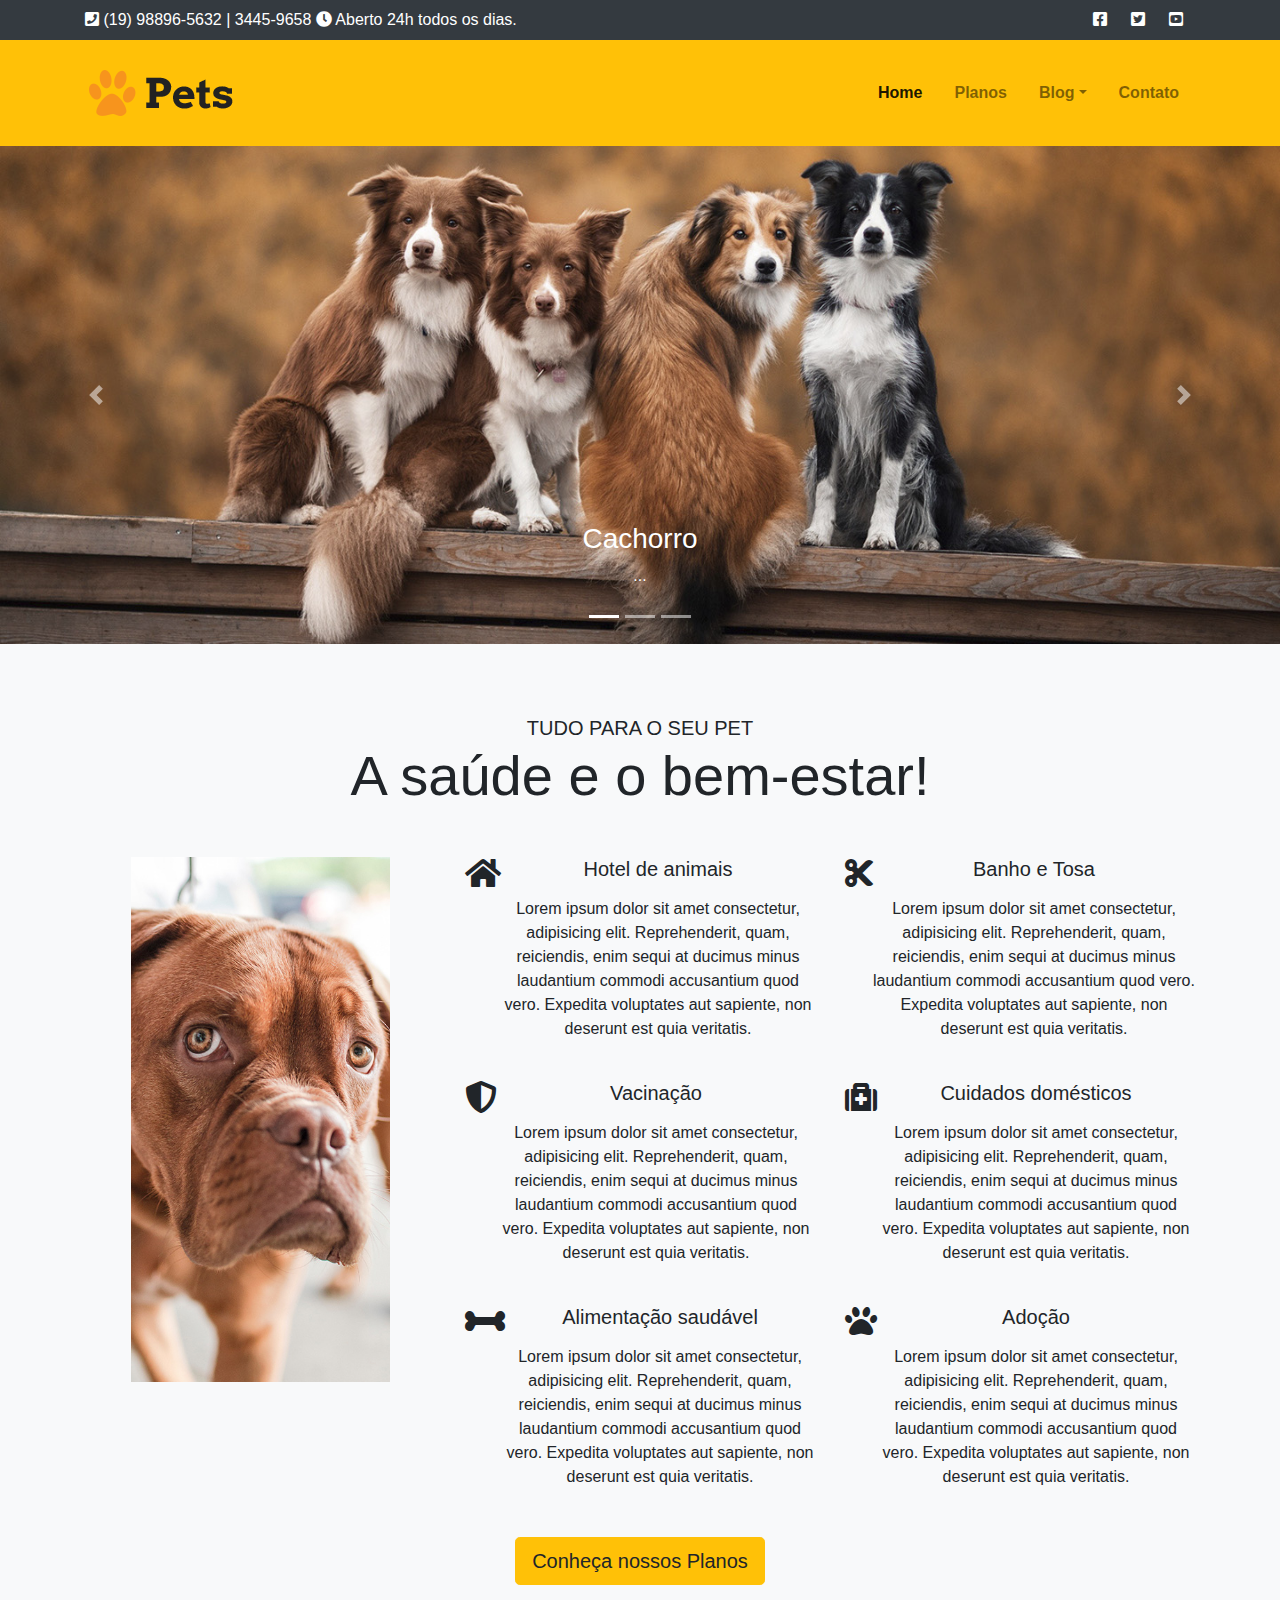
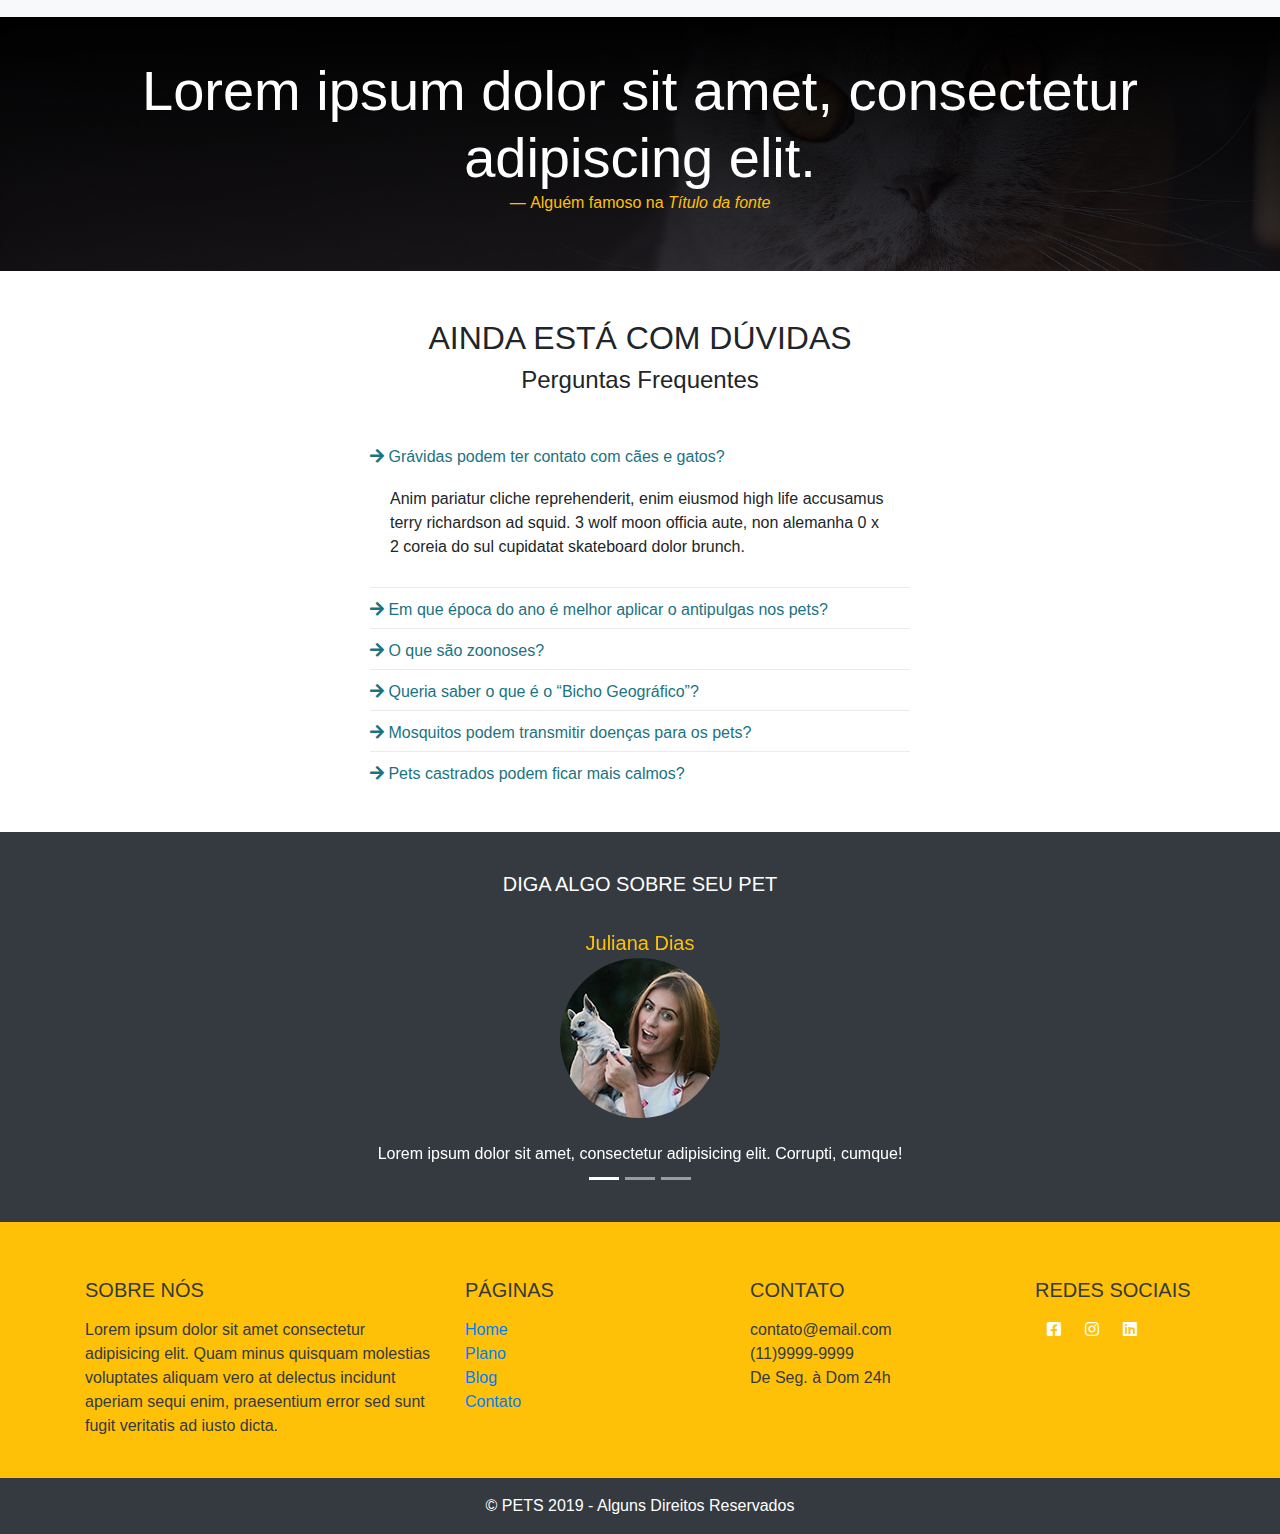
<file: index.html>
<!DOCTYPE html>
<html lang="pt-br">
<head>
    <meta charset="UTF-8">
    <meta name="viewport" content="width=device-width, initial-scale=1.0">
    <meta http-equiv="X-UA-Compatible" content="ie=edge">
    <title>Pets</title>
    <link rel="stylesheet" href="https://use.fontawesome.com/releases/v5.8.2/css/all.css">
    <!-- Import CSS -->
    <link rel="stylesheet" href="css/bootstrap.css">
    <link rel="stylesheet" href="style.css">
</head>
<body>
    <header>
        <div class="topbar bg-dark"> <!--  d-none d-sm-block = não aprecer top no celular-->
            <div class="container">
                <div class="row text-white align-items-center py-2">
                    <div class="col-12 col-sm-8 text-sm-left text-center">
                        <i class="fa fa-phone-square" aria-hidden="true"></i>
                        (19) 98896-5632 | 3445-9658
                        <i class="fas fa-clock" aria-hidden="true"></i>
                        Aberto 24h todos os dias.
                    </div>
                    <div class="col-12 col-sm-4 text-sm-right text-center">
                        <div class="icons d-inline-flex">
                            <a href=""><i class="fab fa-facebook-square"></i></a>
                            <a href=""><i class="fab fa-twitter-square"></i></a>
                            <a href=""><i class="fab fa-youtube-square"></i></a>
                        </div>
                    </div>
                </div>
            </div>
        </div><!-- FIM topbar -->

        <nav class="navbar navbar-light bg-warning navbar-expand-md">
            <div class="container">
                <a href="#" class="navbar-brand">   <!-- navbar-brand = classe para logo -->
                    <img src="images/logo.png" alt="Logo">
                </a>
                <button class="navbar-toggler" type="button" data-toggle="collapse" data-target="#menu" aria-controls="conteudoNavbarSuportado" aria-expanded="false" aria-label="Alterna navegação">
                    <span class="navbar-toggler-icon"></span>
                </button>

                <div class="collapse navbar-collapse" id="menu">
                    <ul class="navbar-nav ml-auto">
                        <li class="nav-item active">
                            <a href="index.html" class="nav-link">Home</a>
                        </li>

                        <li class="nav-item">
                            <a href="planos.html" class="nav-link">Planos</a>
                        </li>
                        
                        <li class="nav-item dropdown">
                            <a href="#" class="nav-link dropdown-toggle" data-toggle="dropdown">Blog</a>
                            <div class="dropdown-menu">
                                <a href="blog.html" class="dropdown-item active">Novidades</a>
                                <a href="blog.html" class="dropdown-item">Cuidados</a>
                                <a href="blog.html" class="dropdown-item">Adoção</a>
                            </div>
                        </li>

                        <li class="nav-item">
                            <a href="contato.html" class="nav-link">Contato</a>
                        </li>
                    </ul>
                </div>
            </div>
        </nav><!-- FIM navbar -->
    </header><!-- FIM Header -->

    <section class="banner container-fluid p-0 d-none d-sm-block"> <!-- d-none d-sm-block = não aprecer banner no celular-->
        <div id="banner-home" class="carousel slide" data-ride="carousel" data-pause="false" data-interval="2000">
            <ol class="carousel-indicators">
                <li data-target="#banner-home" data-slide-to="0" class="active"></li>
                <li data-target="#banner-home" data-slide-to="1"></li>
                <li data-target="#banner-home" data-slide-to="2"></li>
            </ol>
            <div class="carousel-inner">
                <div class="carousel-item active">
                <img class="d-block w-100" src="images/banner-1.jpg" alt="Primeiro Slide">
                <div class="carousel-caption d-none d-md-block">
                    <h3>Cachorro</h3>
                    <p>...</p>
                </div>
                </div>
                 <div class="carousel-item">
                <img class="d-block w-100" src="images/banner-2.jpg" alt="Segundo Slide">
                <div class="carousel-caption d-none d-md-block">
                    <h3>Gato</h3>
                    <p>...</p>
                </div>
                </div>
                <div class="carousel-item">
                <img class="d-block w-100" src="images/banner-3.jpg" alt="Terceiro Slide">
                <div class="carousel-caption d-none d-md-block">
                    <h3>Cachorro</h3>
                    <p>...</p>
                </div>
                </div>
            </div>
            <a class="carousel-control-prev" href="#banner-home" role="button" data-slide="prev">
                <span class="carousel-control-prev-icon" aria-hidden="true"></span>
                <span class="sr-only">Anterior</span>
            </a>
            <a class="carousel-control-next" href="#banner-home" role="button" data-slide="next">
                <span class="carousel-control-next-icon" aria-hidden="true"></span>
                <span class="sr-only">Próximo</span>
            </a>
        </div>
    </section>

    <section class="servicos bg-light pt-4 pb-2 text-center">
        <div class="container">
            <div class="my-5 text-center">
                <span class="h5">TUDO PARA O SEU PET</span>
                <p class="display-4">A saúde e o bem-estar!</p>
            </div>
            <div class="row">
                <div class="col-md-4 d-none d-md-block"> <!-- d-none d-md-block = não aprecer imagem no celular-->
                    <div class="bg-servicos mb-5 mx-auto">
                        <img class="w-100" src="images/bg-servicos.jpg" alt="">
                    </div>
                </div>
                <div class="col-sm-8">
                    <div class="row">

                        <div class="col-sm-6 mb-4">
                            <div class="media">
                                <span class="icon icon-primary">
                                    <i class="fas fa-home fa-2x"></i> <!-- fa-2x = vem do fontawsome -->
                                </span>
                                <div class="media-body text-center">
                                    <h5 class="mb-3">Hotel de animais</h5>
                                    <p>Lorem ipsum dolor sit amet consectetur, adipisicing elit. Reprehenderit, quam,
                                        reiciendis, enim sequi at ducimus minus laudantium commodi accusantium quod vero. 
                                        Expedita voluptates aut sapiente, non deserunt est quia veritatis.
                                    </p>
                                </div>
                            </div>
                        </div>

                        <div class="col-sm-6 mb-4">
                            <div class="media">
                                <span class="icon icon-primary">
                                    <i class="fas fa-cut fa-2x"></i> <!-- fa-2x = vem do fontawsome -->
                                </span>
                                <div class="media-body text-center">
                                    <h5 class="mb-3">Banho e Tosa</h5>
                                    <p>Lorem ipsum dolor sit amet consectetur, adipisicing elit. Reprehenderit, quam,
                                        reiciendis, enim sequi at ducimus minus laudantium commodi accusantium quod vero. 
                                        Expedita voluptates aut sapiente, non deserunt est quia veritatis.
                                    </p>
                                </div>
                            </div>
                        </div>

                        <div class="col-sm-6 mb-4">
                            <div class="media">
                                <span class="icon icon-primary">
                                    <i class="fas fa-shield-alt fa-2x"></i> <!-- fa-2x = vem do fontawsome -->
                                </span>
                                <div class="media-body text-center">
                                    <h5 class="mb-3">Vacinação</h5>
                                    <p>Lorem ipsum dolor sit amet consectetur, adipisicing elit. Reprehenderit, quam,
                                        reiciendis, enim sequi at ducimus minus laudantium commodi accusantium quod vero. 
                                        Expedita voluptates aut sapiente, non deserunt est quia veritatis.
                                    </p>
                                </div>
                            </div>
                        </div>

                        <div class="col-sm-6 mb-4">
                            <div class="media">
                                <span class="icon icon-primary">
                                    <i class="fas fa-medkit fa-2x"></i> <!-- fa-2x = vem do fontawsome -->
                                </span>
                                <div class="media-body text-center">
                                    <h5 class="mb-3">Cuidados domésticos</h5>
                                    <p>Lorem ipsum dolor sit amet consectetur, adipisicing elit. Reprehenderit, quam,
                                        reiciendis, enim sequi at ducimus minus laudantium commodi accusantium quod vero. 
                                        Expedita voluptates aut sapiente, non deserunt est quia veritatis.
                                    </p>
                                </div>
                            </div>
                        </div>

                        <div class="col-sm-6 mb-4">
                            <div class="media">
                                <span class="icon icon-primary">
                                    <i class="fas fa-bone fa-2x"></i> <!-- fa-2x = vem do fontawsome -->
                                </span>
                                <div class="media-body text-center">
                                    <h5 class="mb-3">Alimentação saudável</h5>
                                    <p>Lorem ipsum dolor sit amet consectetur, adipisicing elit. Reprehenderit, quam,
                                        reiciendis, enim sequi at ducimus minus laudantium commodi accusantium quod vero. 
                                        Expedita voluptates aut sapiente, non deserunt est quia veritatis.
                                    </p>
                                </div>
                            </div>
                        </div>

                        <div class="col-sm-6 mb-4">
                            <div class="media">
                                <span class="icon icon-primary">
                                    <i class="fas fa-paw fa-2x"></i> <!-- fa-2x = vem do fontawsome -->
                                </span>
                                <div class="media-body text-center">
                                    <h5 class="mb-3">Adoção</h5>
                                    <p>Lorem ipsum dolor sit amet consectetur, adipisicing elit. Reprehenderit, quam,
                                        reiciendis, enim sequi at ducimus minus laudantium commodi accusantium quod vero. 
                                        Expedita voluptates aut sapiente, non deserunt est quia veritatis.
                                    </p>
                                </div>
                            </div>
                        </div>
                    </div>
                </div>
            </div>
                <a href="#" class="btn btn-warning btn-lg mt-2 mb-4">Conheça nossos Planos</a>
        </div>
    </section>

    <!-- Iniciando Blockquote -->

    <section id="home-quote" class="p-md-4">
        <blockquote class="blockquote text-center text-white p-3"> <!-- text-center - alinha texto, imagens-->
            <p class="mb-0 display-4">Lorem ipsum dolor sit amet, consectetur adipiscing elit.</p>
            <footer class="blockquote-footer text-warning">Alguém famoso na <cite title="Título da fonte">Título da fonte</cite></footer> <!--  blockquote-footer - deixa o risco de citação -->
        </blockquote>
    </section>

    <section class="container">    
        <div class="my-5 text-center">
            <span class="h2 d-block">AINDA ESTÁ COM DÚVIDAS</span>
            <span class="h4 d-black-50">Perguntas Frequentes</span>
        </div>
        <div class="row justify-content-center accordion" id="my-accordion"> <!--  justify-content-center - alinhar colunas -->
            <div class="col-6">
                <div class="perguntas" id="headingOne">
                    <h5 class="mb-0">
                    <a  data-toggle="collapse" data-target="#pergunta-1" aria-expanded="true" aria-controls="collapseOne">
                        <i class="fas fa-arrow-right"></i>
                        Grávidas podem ter contato com cães e gatos?
                    </a>
                    </h5>
                </div>
                
                <div id="pergunta-1" class="collapse show" aria-labelledby="headingOne" data-parent="#my-accordion">
                    <div class="card-body">
                        Anim pariatur cliche reprehenderit, enim eiusmod high life accusamus terry
                        richardson ad squid. 3 wolf moon officia aute, non alemanha 0 x 2 
                        coreia do sul cupidatat skateboard dolor brunch.
                    </div>
                </div>

                <!-- ****************************************************** -->

                <div class="dropdown-divider"></div> <!--   dividir -->
                <div class="perguntas" id="headingOne">
                    <h5 class="mb-0">
                    <a  data-toggle="collapse" data-target="#pergunta-2" aria-expanded="true" aria-controls="collapseOne">
                        <i class="fas fa-arrow-right"></i>
                        Em que época do ano é melhor aplicar o antipulgas nos pets?
                    </a>
                    </h5>
                </div>
                    
                <div id="pergunta-2" class="collapse" aria-labelledby="headingOne" data-parent="#my-accordion">
                    <div class="card-body">
                        Anim pariatur cliche reprehenderit, enim eiusmod high life accusamus terry
                        richardson ad squid. 3 wolf moon officia aute, non alemanha 0 x 2 
                        coreia do sul cupidatat skateboard dolor brunch.
                    </div>
                </div>

                <!-- ****************************************************** -->

                <div class="dropdown-divider"></div>
                <div class="perguntas" id="headingOne">
                    <h5 class="mb-0">
                    <a  data-toggle="collapse" data-target="#pergunta-3" aria-expanded="true" aria-controls="collapseOne">
                        <i class="fas fa-arrow-right"></i>
                        O que são zoonoses?
                    </a>
                    </h5>
                </div>
                    
                <div id="pergunta-3" class="collapse" aria-labelledby="headingOne" data-parent="#my-accordion">
                    <div class="card-body">
                        Anim pariatur cliche reprehenderit, enim eiusmod high life accusamus terry
                        richardson ad squid. 3 wolf moon officia aute, non alemanha 0 x 2 
                        coreia do sul cupidatat skateboard dolor brunch.
                    </div>
                </div>

                <!-- ****************************************************** -->

                <div class="dropdown-divider"></div>
                <div class="perguntas" id="headingOne">
                    <h5 class="mb-0">
                    <a  data-toggle="collapse" data-target="#pergunta-4" aria-expanded="true" aria-controls="collapseOne">
                        <i class="fas fa-arrow-right"></i>
                        Queria saber o que é o “Bicho Geográfico”?
                    </a>
                    </h5>
                </div>
                        
                <div id="pergunta-4" class="collapse" aria-labelledby="headingOne" data-parent="#my-accordion">
                    <div class="card-body">
                        Anim pariatur cliche reprehenderit, enim eiusmod high life accusamus terry
                        richardson ad squid. 3 wolf moon officia aute, non alemanha 0 x 2 
                        coreia do sul cupidatat skateboard dolor brunch.
                    </div>
                </div>

                <!-- ****************************************************** -->

                <div class="dropdown-divider"></div>
                <div class="perguntas" id="headingOne">
                    <h5 class="mb-0">
                    <a  data-toggle="collapse" data-target="#pergunta-5" aria-expanded="true" aria-controls="collapseOne">
                        <i class="fas fa-arrow-right"></i>
                        Mosquitos podem transmitir doenças para os pets?
                    </a>
                    </h5>
                </div>
                            
                <div id="pergunta-5" class="collapse" aria-labelledby="headingOne" data-parent="#my-accordion">
                    <div class="card-body">
                        Anim pariatur cliche reprehenderit, enim eiusmod high life accusamus terry
                        richardson ad squid. 3 wolf moon officia aute, non alemanha 0 x 2 
                        coreia do sul cupidatat skateboard dolor brunch.
                    </div>
                </div>

                <!-- ****************************************************** -->
                
                <div class="dropdown-divider"></div>
                <div class="perguntas" id="headingOne">
                    <h5 class="mb-0">
                    <a  data-toggle="collapse" data-target="#pergunta-6" aria-expanded="true" aria-controls="collapseOne">
                        <i class="fas fa-arrow-right"></i>
                        Pets castrados podem ficar mais calmos?
                    </a>
                    </h5>
                </div>
                                
                <div id="pergunta-6" class="collapse" aria-labelledby="headingOne" data-parent="#my-accordion">
                    <div class="card-body">
                        Anim pariatur cliche reprehenderit, enim eiusmod high life accusamus terry
                        richardson ad squid. 3 wolf moon officia aute, non alemanha 0 x 2 
                        coreia do sul cupidatat skateboard dolor brunch.
                    </div>
                </div>
            </div>
        </div>
    </section>

    <section class="depoimento container-fluid bg-dark text-white py-3 mt-5">
        <div class="mt-4 text-center">
            <h5 class="d-block">DIGA ALGO SOBRE SEU PET</h5>
        </div>
        <div class="row justify-content-center pt-4">
            <div class="col-12 col-sm-8 p-0 text-center">
                <div id="depoimentos" class="carousel slide" data-ride="carousel">
                    <ol class="carousel-indicators">
                        <li data-target="#depoimentos" data-slide-to="0" class="active"></li>
                        <li data-target="#depoimentos" data-slide-to="1"></li>
                        <li data-target="#depoimentos" data-slide-to="2"></li>
                    </ol>
                    <div class="carousel-inner">
                        <div class="carousel-item active">
                            <span class="lead text-warning d-block">Juliana Dias</span>
                            <img class="rounded-circle" src="images/Juliana.jpg" alt="Primeiro Slide">
                            <p class="p-4">Lorem ipsum dolor sit amet, consectetur adipisicing elit. Corrupti, cumque!</p>
                        </div>
                        <div class="carousel-item">
                            <span class="lead text-warning d-block">Fabia Ferreira</span>
                            <img class="rounded-circle" src="images/Fabia.jpg" alt="Segundo Slide">
                            <p class="p-4">Lorem ipsum dolor sit amet, consectetur adipisicing elit. Corrupti, cumque!</p>
                        </div>
                        <div class="carousel-item">
                            <span class="lead text-warning d-block">Carla Magalhães</span>
                            <img class="rounded-circle" src="images/Karla.jpg" alt="Terceiro Slide">
                            <p class="p-4">Lorem ipsum dolor sit amet, consectetur adipisicing elit. Corrupti, cumque!</p>
                        </div>
                    </div>

                    <!-- Seta -->

                    <!-- <a class="carousel-control-prev" href="#depoimentos" role="button" data-slide="prev">
                        <span class="carousel-control-prev-icon" aria-hidden="true"></span>
                        <span class="sr-only">Anterior</span>
                    </a>
                    <a class="carousel-control-next" href="#depoimentos" role="button" data-slide="next">
                        <span class="carousel-control-next-icon" aria-hidden="true"></span>
                        <span class="sr-only">Próximo</span>
                    </a> -->

                </div>
            </div>
        </div>
    </section>

    <footer class="bg-warning text-dark pt-4">
        <div class="container py-4 justify-content-round">
            <div class="row">
                <div class="col-6 col-md-4">
                    <h5 class="py-2">SOBRE NÓS</h5>
                    <P>Lorem ipsum dolor sit amet consectetur adipisicing elit. 
                       Quam minus quisquam molestias voluptates aliquam vero at delectus incidunt aperiam sequi enim,
                       praesentium error sed sunt fugit veritatis ad iusto dicta.
                    </P>
                </div>
                <div class="col-6 col-md-3">
                    <h5 class="py-2">PÁGINAS</h5>
                    <ul class="list-unstyled"> <!-- lista os marcadores da lista -->
                        <li><a href="#">Home</a></li>
                        <li><a href="#">Plano</a></li>
                        <li><a href="#">Blog</a></li>
                        <li><a href="#">Contato</a></li>
                    </ul>
                </div>
                <div class="col-6 col-md-3">
                    <h5 class="py-2">CONTATO</h5>
                    <ul class="list-unstyled"> <!-- lista os marcadores da lista -->
                        <li>contato@email.com</li>
                        <li>(11)9999-9999</li>
                        <li>De Seg. à Dom 24h</li>
                    </ul>
                </div>
                <div class="col-6 col-md-2">
                    <h5 class="py-2">REDES SOCIAIS</h5>
                   <div class="icons d-inline-flex">
                        <a href=""><i class="fab fa-facebook-square"></i></a>
                        <a href=""><i class="fab fa-instagram"></i></a>
                        <a href=""><i class="fab fa-linkedin"></i></a>
                   </div>
                </div>
            </div>
        </div>
        <div class="bg-dark text-center py-3 text-white">
            <span class="m-1">&copy; PETS 2019 - Alguns Direitos Reservados</span>
        </div>
    </footer>

    <!-- Import Javascript -->
    <script src="js/jquery.js"></script>
    <script src="js/bootstrap.js"></script>
</body>
</html>
</file>
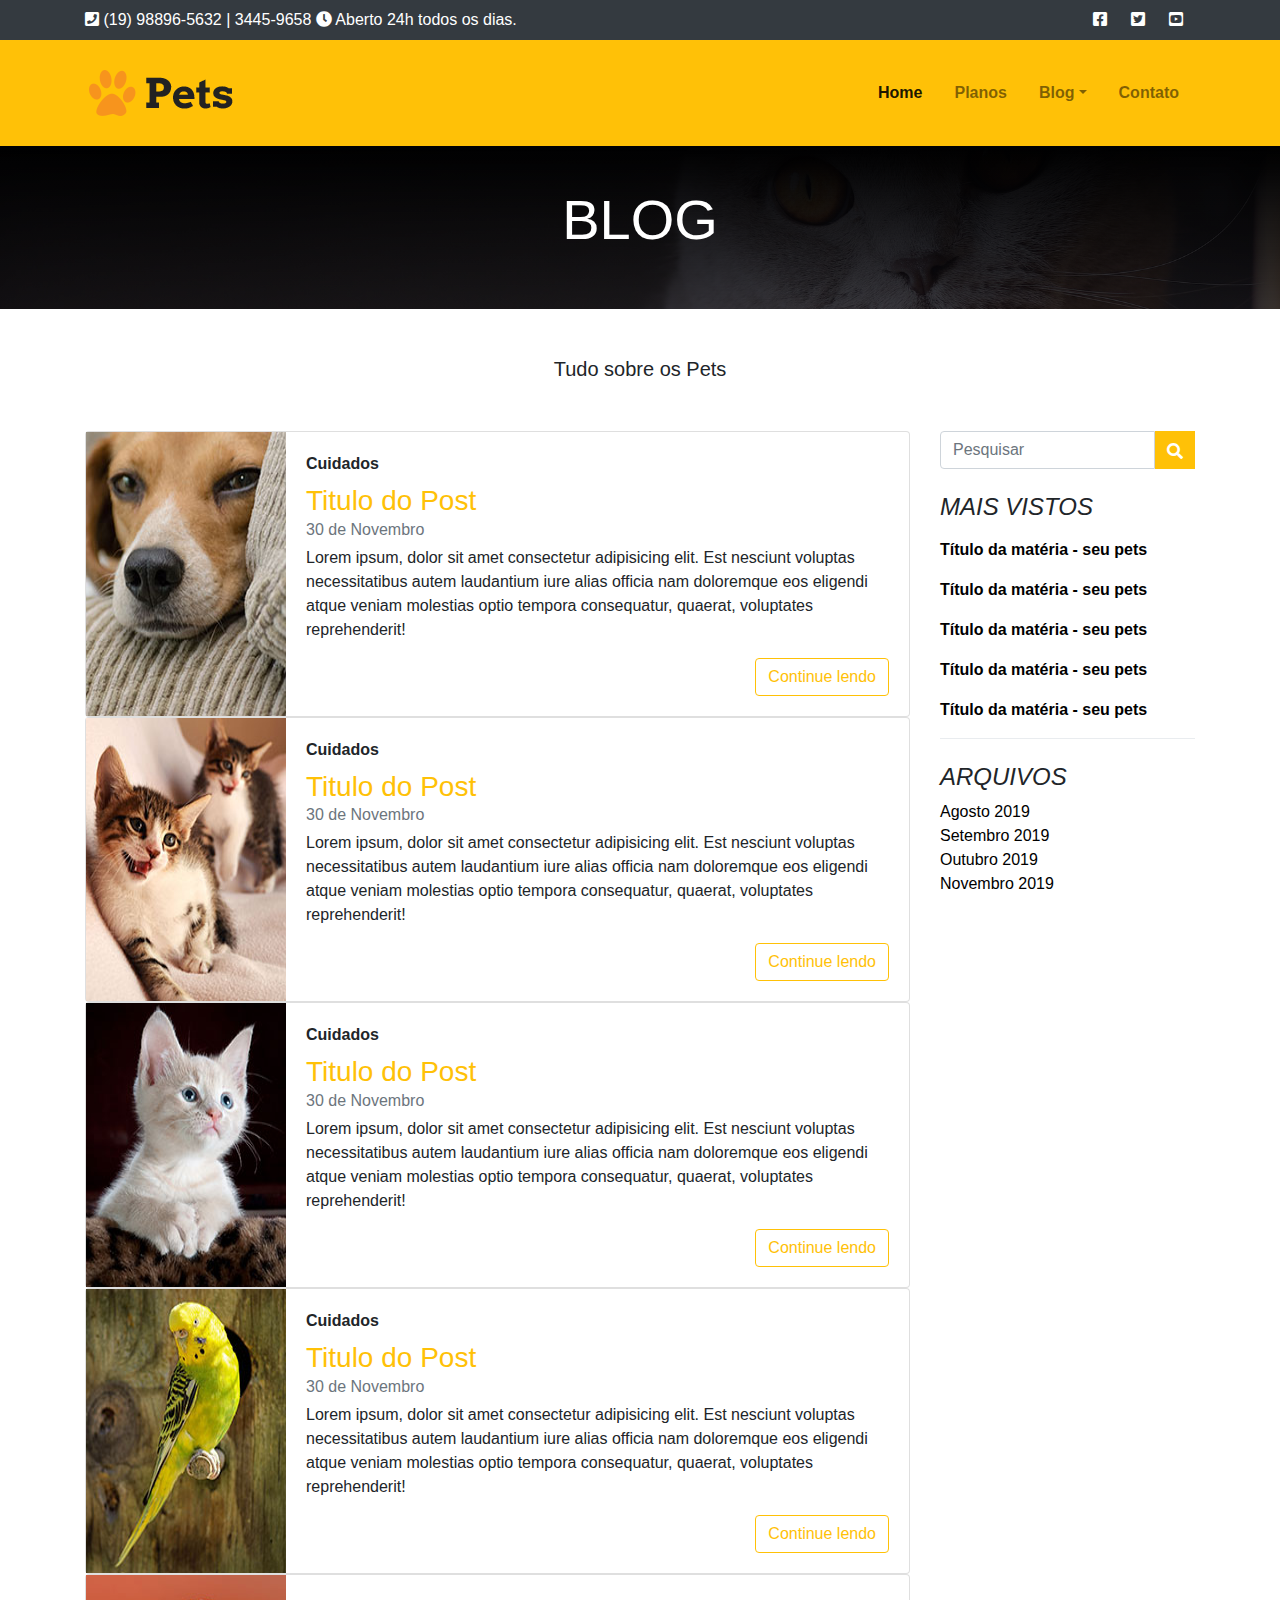
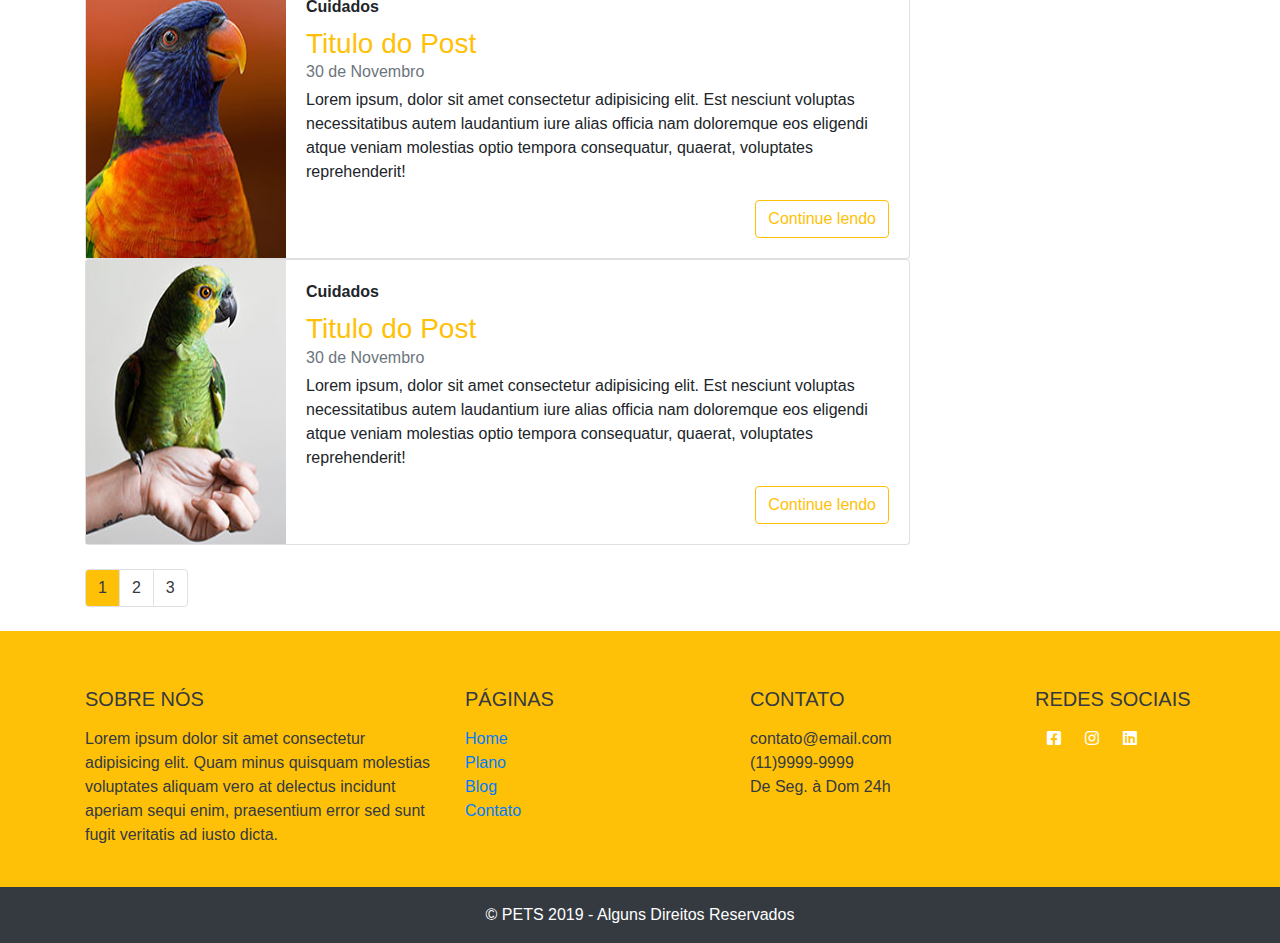
<file: blog.html>
<!DOCTYPE html>
<html lang="pt-br">
<head>
    <meta charset="UTF-8">
    <meta name="viewport" content="width=device-width, initial-scale=1.0">
    <meta http-equiv="X-UA-Compatible" content="ie=edge">
    <title>Pets</title>
    <link rel="stylesheet" href="https://use.fontawesome.com/releases/v5.8.2/css/all.css">
    <!-- Import CSS -->
    <link rel="stylesheet" href="css/bootstrap.css">
    <link rel="stylesheet" href="style.css">
</head>
<body>
    <header>
        <div class="topbar bg-dark"> <!--  d-none d-sm-block = não aprecer top no celular-->
            <div class="container">
                <div class="row text-white align-items-center py-2">
                    <div class="col-12 col-sm-8 text-sm-left text-center">
                        <i class="fa fa-phone-square" aria-hidden="true"></i>
                        (19) 98896-5632 | 3445-9658
                        <i class="fas fa-clock" aria-hidden="true"></i>
                        Aberto 24h todos os dias.
                    </div>
                    <div class="col-12 col-sm-4 text-sm-right text-center">
                        <div class="icons d-inline-flex">
                            <a href=""><i class="fab fa-facebook-square"></i></a>
                            <a href=""><i class="fab fa-twitter-square"></i></a>
                            <a href=""><i class="fab fa-youtube-square"></i></a>
                        </div>
                    </div>
                </div>
            </div>
        </div><!-- FIM topbar -->

        <nav class="navbar navbar-light bg-warning navbar-expand-md">
            <div class="container">
                <a href="#" class="navbar-brand">   <!-- navbar-brand = classe para logo -->
                    <img src="images/logo.png" alt="Logo">
                </a>
                <button class="navbar-toggler" type="button" data-toggle="collapse" data-target="#menu" aria-controls="conteudoNavbarSuportado" aria-expanded="false" aria-label="Alterna navegação">
                    <span class="navbar-toggler-icon"></span>
                </button>

                <div class="collapse navbar-collapse" id="menu">
                    <ul class="navbar-nav ml-auto">
                        <li class="nav-item active">
                            <a href="index.html" class="nav-link">Home</a>
                        </li>

                        <li class="nav-item">
                            <a href="planos.html" class="nav-link">Planos</a>
                        </li>
                        
                        <li class="nav-item dropdown">
                            <a href="blog.html" class="nav-link dropdown-toggle" data-toggle="dropdown">Blog</a>
                            <div class="dropdown-menu">
                                <a href="#" class="dropdown-item active">Novidades</a>
                                <a href="#" class="dropdown-item">Cuidados</a>
                                <a href="#" class="dropdown-item">Adoção</a>
                            </div>
                        </li>

                        <li class="nav-item">
                            <a href="contato.html" class="nav-link">Contato</a>
                        </li>
                    </ul>
                </div>
            </div>
        </nav><!-- FIM navbar -->
    </header><!-- FIM Header -->

    <!-- Iniciando Blockquote -->

    <section id="home-quote" class="p-md-4">
        <blockquote class="blockquote text-center text-white p-3"> <!-- text-center - alinha texto, imagens-->
            <p class="mb-0 display-4">BLOG</p>
        </blockquote>
    </section>

    <section class="container">
        <div class="text-center my-5">
            <span class="h5">Tudo sobre os Pets</span>
        </div>
        <div class="row mb-2">
            <div class="col-12 col-md-9">
                <div class="card flex-md-row md-4">
                    <img src="images/pet-1.jpg" alt="Pet 1" class="card-img-right flex-auto d-none d-md-block">
                    <div class="card-body d-flex flex-column align-items-start">
                        <strong class="d-inline-block mb-2">Cuidados</strong>
                        <h3 class="mb-0">
                            <a href="#" class="text-warning">
                                Titulo do Post
                            </a>
                        </h3>
                        <span class="text-muted mb-1">30 de Novembro</span>
                        <p>
                            Lorem ipsum, dolor sit amet consectetur adipisicing elit. Est nesciunt voluptas necessitatibus autem laudantium iure alias 
                            officia nam doloremque eos eligendi atque veniam molestias optio tempora consequatur, quaerat, voluptates reprehenderit!
                        </p>
                        <div class="ml-auto">
                            <span class="btn-group">
                                <button type="button" class="btn btn-outline-warning">Continue lendo</button>
                            </span>
                        </div>
                    </div>
                </div>
                <!--********************************-->

                <div class="card flex-md-row md-4">
                    <img src="images/pet-2.jpg" alt="Pet 1" class="card-img-right flex-auto d-none d-md-block">
                    <div class="card-body d-flex flex-column align-items-start">
                        <strong class="d-inline-block mb-2">Cuidados</strong>
                        <h3 class="mb-0">
                            <a href="#" class="text-warning">
                                Titulo do Post
                            </a>
                        </h3>
                        <span class="text-muted mb-1">
                            30 de Novembro
                        </span>
                        <p>
                            Lorem ipsum, dolor sit amet consectetur adipisicing elit. Est nesciunt voluptas necessitatibus autem laudantium iure alias officia nam 
                            doloremque eos eligendi atque veniam molestias optio tempora consequatur, quaerat, voluptates reprehenderit!
                        </p>
                        <div class="ml-auto">
                            <span class="btn-group">
                                <button type="button" class="btn btn-outline-warning">Continue lendo</button>
                            </span>
                        </div>
                    </div>
                </div>
                <!--********************************-->

                <div class="card flex-md-row md-4">
                    <img src="images/pet-3.jpg" alt="Pet 1" class="card-img-right flex-auto d-none d-md-block">
                    <div class="card-body d-flex flex-column align-items-start">
                        <strong class="d-inline-block mb-2">Cuidados</strong>
                        <h3 class="mb-0">
                            <a href="#" class="text-warning">
                                Titulo do Post
                            </a>
                        </h3>
                        <span class="text-muted mb-1">
                            30 de Novembro
                        </span>
                        <p>
                            Lorem ipsum, dolor sit amet consectetur adipisicing elit. Est nesciunt voluptas necessitatibus autem laudantium iure alias officia 
                            nam doloremque eos eligendi atque veniam molestias optio tempora consequatur, quaerat, voluptates reprehenderit!
                        </p>
                        <div class="ml-auto">
                            <span class="btn-group">
                                <button type="button" class="btn btn-outline-warning">Continue lendo</button>
                            </span>
                        </div>
                    </div>
                </div>
                <!--********************************-->

                <div class="card flex-md-row md-4">
                    <img src="images/pet-4.jpg" alt="Pet 1" class="card-img-right flex-auto d-none d-md-block">
                    <div class="card-body d-flex flex-column align-items-start">
                        <strong class="d-inline-block mb-2">Cuidados</strong>
                        <h3 class="mb-0">
                            <a href="#" class="text-warning">
                                Titulo do Post
                            </a>
                        </h3>
                        <span class="text-muted mb-1">
                            30 de Novembro
                        </span>
                        <p>
                            Lorem ipsum, dolor sit amet consectetur adipisicing elit. Est nesciunt voluptas necessitatibus autem laudantium iure alias officia 
                            nam doloremque eos eligendi atque veniam molestias optio tempora consequatur, quaerat, voluptates reprehenderit!
                        </p>
                        <div class="ml-auto">
                            <span class="btn-group">
                                <button type="button" class="btn btn-outline-warning">Continue lendo</button>
                            </span>
                        </div>
                    </div>
                </div>
                <!--********************************-->

                <div class="card flex-md-row md-4">
                    <img src="images/pet-5.jpg" alt="Pet 1" class="card-img-right flex-auto d-none d-md-block">
                    <div class="card-body d-flex flex-column align-items-start">
                        <strong class="d-inline-block mb-2">Cuidados</strong>
                        <h3 class="mb-0">
                            <a href="#" class="text-warning">
                                Titulo do Post
                            </a>
                        </h3>
                        <span class="text-muted mb-1">
                            30 de Novembro
                        </span>
                        <p>
                            Lorem ipsum, dolor sit amet consectetur adipisicing elit. Est nesciunt voluptas necessitatibus autem laudantium iure alias officia 
                            nam doloremque eos eligendi atque veniam molestias optio tempora consequatur, quaerat, voluptates reprehenderit!
                        </p>
                        <div class="ml-auto">
                            <span class="btn-group">
                                <button type="button" class="btn btn-outline-warning">Continue lendo</button>
                            </span>
                        </div>
                    </div>
                </div>
                <!--********************************-->

                <div class="card flex-md-row md-4">
                    <img src="images/pet-6.jpg" alt="Pet 1" class="card-img-right flex-auto d-none d-md-block">
                    <div class="card-body d-flex flex-column align-items-start">
                        <strong class="d-inline-block mb-2">Cuidados</strong>
                        <h3 class="mb-0">
                            <a href="#" class="text-warning">
                                Titulo do Post
                            </a>
                        </h3>
                        <span class="text-muted mb-1">
                            30 de Novembro
                        </span>
                        <p>
                            Lorem ipsum, dolor sit amet consectetur adipisicing elit. Est nesciunt voluptas necessitatibus autem laudantium iure alias officia 
                            nam doloremque eos eligendi atque veniam molestias optio tempora consequatur, quaerat, voluptates reprehenderit!
                        </p>
                        <div class="ml-auto">
                            <span class="btn-group">
                                <button type="button" class="btn btn-outline-warning">Continue lendo</button>
                            </span>
                        </div>
                    </div>
                </div>
                <!--********************************-->
                <nav class="mt-4 justify-content-center">
                    <ul class="pagination">
                        <li class="page-item"><a href="#" class="page-link bg-warning text-dark">1</a></li>
                        <li class="page-item"><a href="#" class="page-link text-dark">2</a></li>
                        <li class="page-item"><a href="#" class="page-link text-dark">3</a></li>
                    </ul>
                </nav>
            </div><!-- FIM col-12 col-md-9 -->
            <aside class="col-12 col-md-3 blog-sidebar">
                <div class="form-search">
                    <form class="form-inline mt-0">
                        <div class="input-group input-group-md pl-0">
                            <input type="text" class="form-control my-0 py-1" placeholder="Pesquisar">
                            <span class="input-group-btn bg-warning px-2">
                                <i class="fas fa-search text-white mt-2 p-1"></i>
                            </span>
                        </div>
                    </form>
                </div>
                <div class="sidebar">
                    <h4 class="font-italic mt-4 text-uppercase">mais vistos</h4>
                    <ol class="list-unstyled mb-0">
                        <li class="font-weight-bold py-2"><a href="#">Título da matéria - seu pets</a></li>
                        <li class="font-weight-bold py-2"><a href="#">Título da matéria - seu pets</a></li>
                        <li class="font-weight-bold py-2"><a href="#">Título da matéria - seu pets</a></li>
                        <li class="font-weight-bold py-2"><a href="#">Título da matéria - seu pets</a></li>
                        <li class="font-weight-bold py-2"><a href="#">Título da matéria - seu pets</a></li>
                    </ol>
                    <div class="dropdown-divider"></div>
                    <h4 class="font-italic mt-4 text-uppercase">arquivos</h4>
                    <ol class="list-unstyled">
                        <li><a href="#">Agosto 2019</a></li>
                        <li><a href="#">Setembro 2019</a></li>
                        <li><a href="#">Outubro 2019</a></li>
                        <li><a href="#">Novembro 2019</a></li>
                    </ol>
                </div>
            </aside><!-- FIM aside -->
        </div><!-- FIM row mb-2 -->
    </section><!-- FIM container -->

    <footer class="bg-warning text-dark pt-4">
        <div class="container py-4 justify-content-round">
            <div class="row">
                <div class="col-6 col-md-4">
                    <h5 class="py-2">SOBRE NÓS</h5>
                    <P>Lorem ipsum dolor sit amet consectetur adipisicing elit. 
                       Quam minus quisquam molestias voluptates aliquam vero at delectus incidunt aperiam sequi enim,
                       praesentium error sed sunt fugit veritatis ad iusto dicta.
                    </P>
                </div>
                <div class="col-6 col-md-3">
                    <h5 class="py-2">PÁGINAS</h5>
                    <ul class="list-unstyled"> <!-- lista os marcadores da lista -->
                        <li><a href="#">Home</a></li>
                        <li><a href="#">Plano</a></li>
                        <li><a href="#">Blog</a></li>
                        <li><a href="#">Contato</a></li>
                    </ul>
                </div>
                <div class="col-6 col-md-3">
                    <h5 class="py-2">CONTATO</h5>
                    <ul class="list-unstyled"> <!-- lista os marcadores da lista -->
                        <li>contato@email.com</li>
                        <li>(11)9999-9999</li>
                        <li>De Seg. à Dom 24h</li>
                    </ul>
                </div>
                <div class="col-6 col-md-2">
                    <h5 class="py-2">REDES SOCIAIS</h5>
                   <div class="icons d-inline-flex">
                        <a href=""><i class="fab fa-facebook-square"></i></a>
                        <a href=""><i class="fab fa-instagram"></i></a>
                        <a href=""><i class="fab fa-linkedin"></i></a>
                   </div>
                </div>
            </div>
        </div>
        <div class="bg-dark text-center py-3 text-white">
            <span class="m-1">&copy; PETS 2019 - Alguns Direitos Reservados</span>
        </div>
    </footer>

    <!-- Import Javascript -->
    <script src="js/jquery.js"></script>
    <script src="js/bootstrap.js"></script>
</body>
</html>
</file>
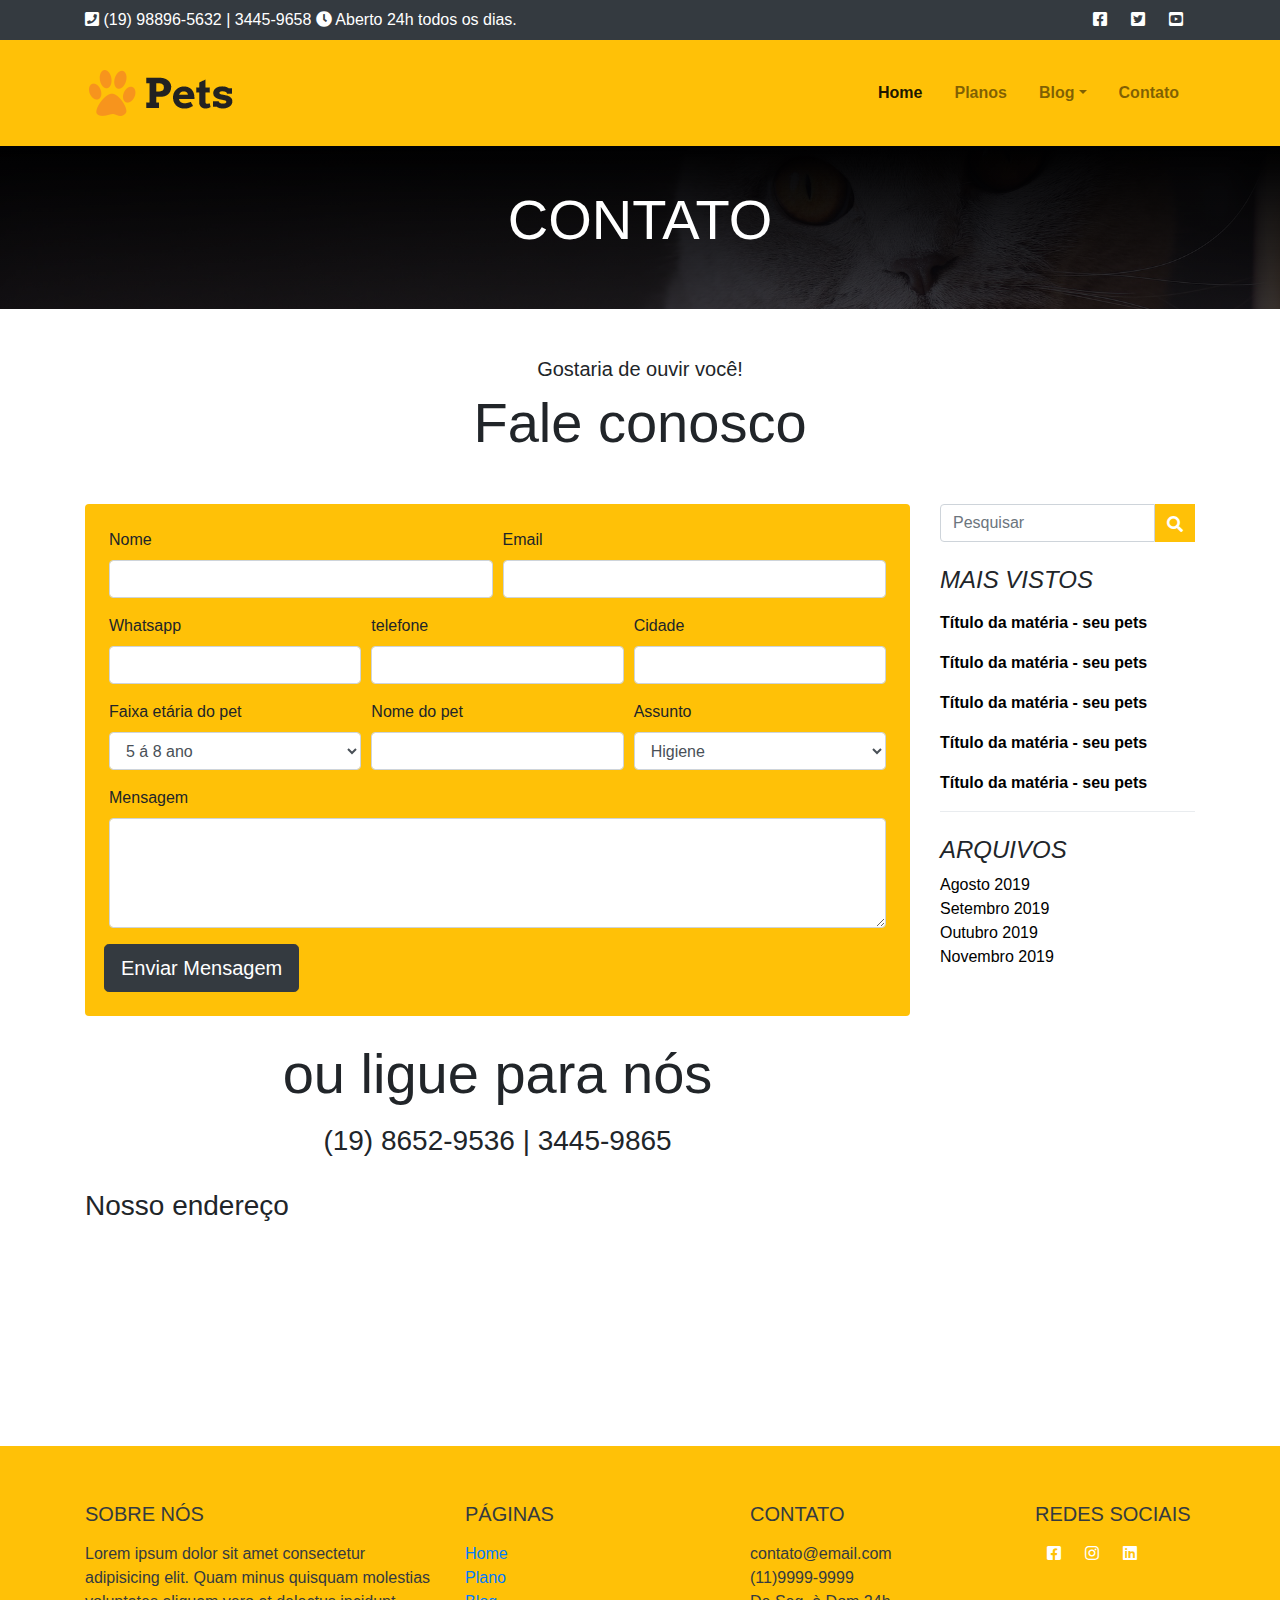
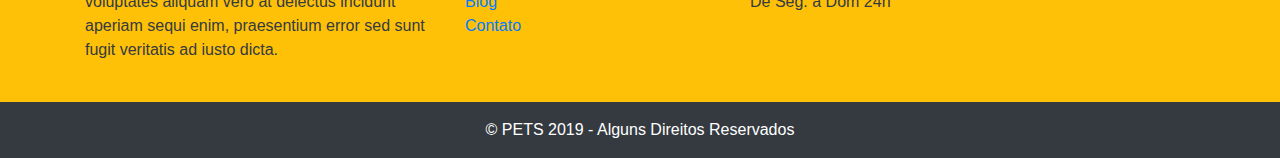
<file: contato.html>
<!DOCTYPE html>
<html lang="pt-br">
<head>
    <meta charset="UTF-8">
    <meta name="viewport" content="width=device-width, initial-scale=1.0">
    <meta http-equiv="X-UA-Compatible" content="ie=edge">
    <title>Pets</title>
    <link rel="stylesheet" href="https://use.fontawesome.com/releases/v5.8.2/css/all.css">
    <!-- Import CSS -->
    <link rel="stylesheet" href="css/bootstrap.css">
    <link rel="stylesheet" href="style.css">
</head>
<body>
    <header>
        <div class="topbar bg-dark"> <!--  d-none d-sm-block = não aprecer top no celular-->
            <div class="container">
                <div class="row text-white align-items-center py-2">
                    <div class="col-12 col-sm-8 text-sm-left text-center">
                        <i class="fa fa-phone-square" aria-hidden="true"></i>
                        (19) 98896-5632 | 3445-9658
                        <i class="fas fa-clock" aria-hidden="true"></i>
                        Aberto 24h todos os dias.
                    </div>
                    <div class="col-12 col-sm-4 text-sm-right text-center">
                        <div class="icons d-inline-flex">
                            <a href=""><i class="fab fa-facebook-square"></i></a>
                            <a href=""><i class="fab fa-twitter-square"></i></a>
                            <a href=""><i class="fab fa-youtube-square"></i></a>
                        </div>
                    </div>
                </div>
            </div>
        </div><!-- FIM topbar -->

        <nav class="navbar navbar-light bg-warning navbar-expand-md">
            <div class="container">
                <a href="#" class="navbar-brand">   <!-- navbar-brand = classe para logo -->
                    <img src="images/logo.png" alt="Logo">
                </a>
                <button class="navbar-toggler" type="button" data-toggle="collapse" data-target="#menu" aria-controls="conteudoNavbarSuportado" aria-expanded="false" aria-label="Alterna navegação">
                    <span class="navbar-toggler-icon"></span>
                </button>

                <div class="collapse navbar-collapse" id="menu">
                    <ul class="navbar-nav ml-auto">
                        <li class="nav-item active">
                            <a href="index.html" class="nav-link">Home</a>
                        </li>

                        <li class="nav-item">
                            <a href="planos.html" class="nav-link">Planos</a>
                        </li>
                        
                        <li class="nav-item dropdown">
                            <a href="blog.html" class="nav-link dropdown-toggle" data-toggle="dropdown">Blog</a>
                            <div class="dropdown-menu">
                                <a href="#" class="dropdown-item active">Novidades</a>
                                <a href="#" class="dropdown-item">Cuidados</a>
                                <a href="#" class="dropdown-item">Adoção</a>
                            </div>
                        </li>

                        <li class="nav-item">
                            <a href="contato.html" class="nav-link">Contato</a>
                        </li>
                    </ul>
                </div>
            </div>
        </nav><!-- FIM navbar -->
    </header><!-- FIM Header -->

    <!-- Iniciando Blockquote -->

    <section id="home-quote" class="p-md-4">
        <blockquote class="blockquote text-center text-white p-3"> <!-- text-center - alinha texto, imagens-->
            <p class="mb-0 display-4">CONTATO</p>
        </blockquote>
    </section>

    <section class="contato container">
        <div class="text-center my-5">
            <span class="h5 d-block">Gostaria de ouvir você!</span>
            <h2 class="display-4">Fale conosco</h2>
        </div>

        <div class="row mb-2">
            <div class="col-12 col-md-9">
                <form action="" class="bg-warning rounded p-4">
                    <div class="form-row">

                        <div class="form-group col-md-6">
                            <label>Nome</label>
                            <input type="text" class="form-control">
                        </div>

                        <div class="form-group col-md-6">
                            <label>Email</label>
                            <input type="email" class="form-control">
                        </div>

                        <div class="form-group col-md-4">
                            <label>Whatsapp</label>
                            <input type="text" class="form-control">
                        </div>

                        <div class="form-group col-md-4">
                            <label>telefone</label>
                            <input type="text" class="form-control">
                        </div>

                        <div class="form-group col-md-4">
                            <label>Cidade</label>
                            <input type="text" class="form-control">
                        </div>

                        <div class="form-group col-md-4">
                            <label>Faixa etária do pet</label>
                            <select class="form-control">
                                <option value="1">0 á 1 ano</option>
                                <option value="2">1 á 5 ano</option>
                                <option value="3" selected="">5 á 8 ano</option>
                                <option value="4">mais de 8 anos</option>
                            </select>
                        </div>

                        <div class="form-group col-md-4">
                            <label>Nome do pet</label>
                            <input type="text" class="form-control">
                        </div>

                        <div class="form-group col-md-4">
                            <label>Assunto</label>
                            <select class="form-control">
                                <option value="1">Cirugia</option>
                                <option value="2">Tratamento</option>
                                <option value="3" selected="">Higiene</option>
                                <option value="4">Outros</option>
                            </select>
                        </div>

                        <div class="form-group col-12">
                            <label>Mensagem</label>
                            <textarea class="form-control" rows="4"></textarea>
                        </div>
                        <button class="btn btn-dark btn-lg">Enviar Mensagem</button>

                    </div>
                </form><!-- FIM FORM contato -->
                <div class="row justify-content-center mt-4">
                    <div class="col-md-10">
                        <p class="display-4 text-center">ou ligue para nós</p>
                        <p class="text-center h3">(19) 8652-9536 | 3445-9865</p>
                    </div>
                    <div class="col-12 mt-4">
                        <h3>Nosso endereço</h3>
                        <iframe src="https://www.google.com/maps/embed?pb=!1m18!1m12!1m3!1d7374.593848000155!2d-47.53657447259413!3d-22.455473675615917!2m3!1f0!2f0!3f0!3m2!1i1024!2i768!4f13.1!3m3!1m2!1s0x94c7d0cd4d224ea7%3A0xf72a70cbd74f39a7!2sSanta%20Gertrudes%2C%20SP%2C%2013510-000!5e0!3m2!1spt-BR!2sbr!4v1574983215779!5m2!1spt-BR!2sbr" width="100%" height="200" frameborder="0" style="border:0;" allowfullscreen=""></iframe>
                    </div>
                </div>
            </div>
            <aside class="col-12 col-md-3 blog-sidebar">
                <div class="form-search">
                    <form class="form-inline mt-0">
                        <div class="input-group input-group-md pl-0">
                            <input type="text" class="form-control my-0 py-1" placeholder="Pesquisar">
                            <span class="input-group-btn bg-warning px-2">
                                <i class="fas fa-search text-white mt-2 p-1"></i>
                            </span>
                        </div>
                    </form>
                </div>
                <div class="sidebar">
                    <h4 class="font-italic mt-4 text-uppercase">mais vistos</h4>
                    <ol class="list-unstyled mb-0">
                        <li class="font-weight-bold py-2"><a href="#">Título da matéria - seu pets</a></li>
                        <li class="font-weight-bold py-2"><a href="#">Título da matéria - seu pets</a></li>
                        <li class="font-weight-bold py-2"><a href="#">Título da matéria - seu pets</a></li>
                        <li class="font-weight-bold py-2"><a href="#">Título da matéria - seu pets</a></li>
                        <li class="font-weight-bold py-2"><a href="#">Título da matéria - seu pets</a></li>
                    </ol>
                    <div class="dropdown-divider"></div>
                    <h4 class="font-italic mt-4 text-uppercase">arquivos</h4>
                    <ol class="list-unstyled">
                        <li><a href="#">Agosto 2019</a></li>
                        <li><a href="#">Setembro 2019</a></li>
                        <li><a href="#">Outubro 2019</a></li>
                        <li><a href="#">Novembro 2019</a></li>
                    </ol>
                </div>
            </aside>
        </div>
    </section>

    <footer class="bg-warning text-dark pt-4">
        <div class="container py-4 justify-content-round">
            <div class="row">
                <div class="col-6 col-md-4">
                    <h5 class="py-2">SOBRE NÓS</h5>
                    <P>Lorem ipsum dolor sit amet consectetur adipisicing elit. 
                       Quam minus quisquam molestias voluptates aliquam vero at delectus incidunt aperiam sequi enim,
                       praesentium error sed sunt fugit veritatis ad iusto dicta.
                    </P>
                </div>
                <div class="col-6 col-md-3">
                    <h5 class="py-2">PÁGINAS</h5>
                    <ul class="list-unstyled"> <!-- lista os marcadores da lista -->
                        <li><a href="#">Home</a></li>
                        <li><a href="#">Plano</a></li>
                        <li><a href="#">Blog</a></li>
                        <li><a href="#">Contato</a></li>
                    </ul>
                </div>
                <div class="col-6 col-md-3">
                    <h5 class="py-2">CONTATO</h5>
                    <ul class="list-unstyled"> <!-- lista os marcadores da lista -->
                        <li>contato@email.com</li>
                        <li>(11)9999-9999</li>
                        <li>De Seg. à Dom 24h</li>
                    </ul>
                </div>
                <div class="col-6 col-md-2">
                    <h5 class="py-2">REDES SOCIAIS</h5>
                   <div class="icons d-inline-flex">
                        <a href=""><i class="fab fa-facebook-square"></i></a>
                        <a href=""><i class="fab fa-instagram"></i></a>
                        <a href=""><i class="fab fa-linkedin"></i></a>
                   </div>
                </div>
            </div>
        </div>
        <div class="bg-dark text-center py-3 text-white">
            <span class="m-1">&copy; PETS 2019 - Alguns Direitos Reservados</span>
        </div>
    </footer>

    <!-- Import Javascript -->
    <script src="js/jquery.js"></script>
    <script src="js/bootstrap.js"></script>
</body>
</html>
</file>
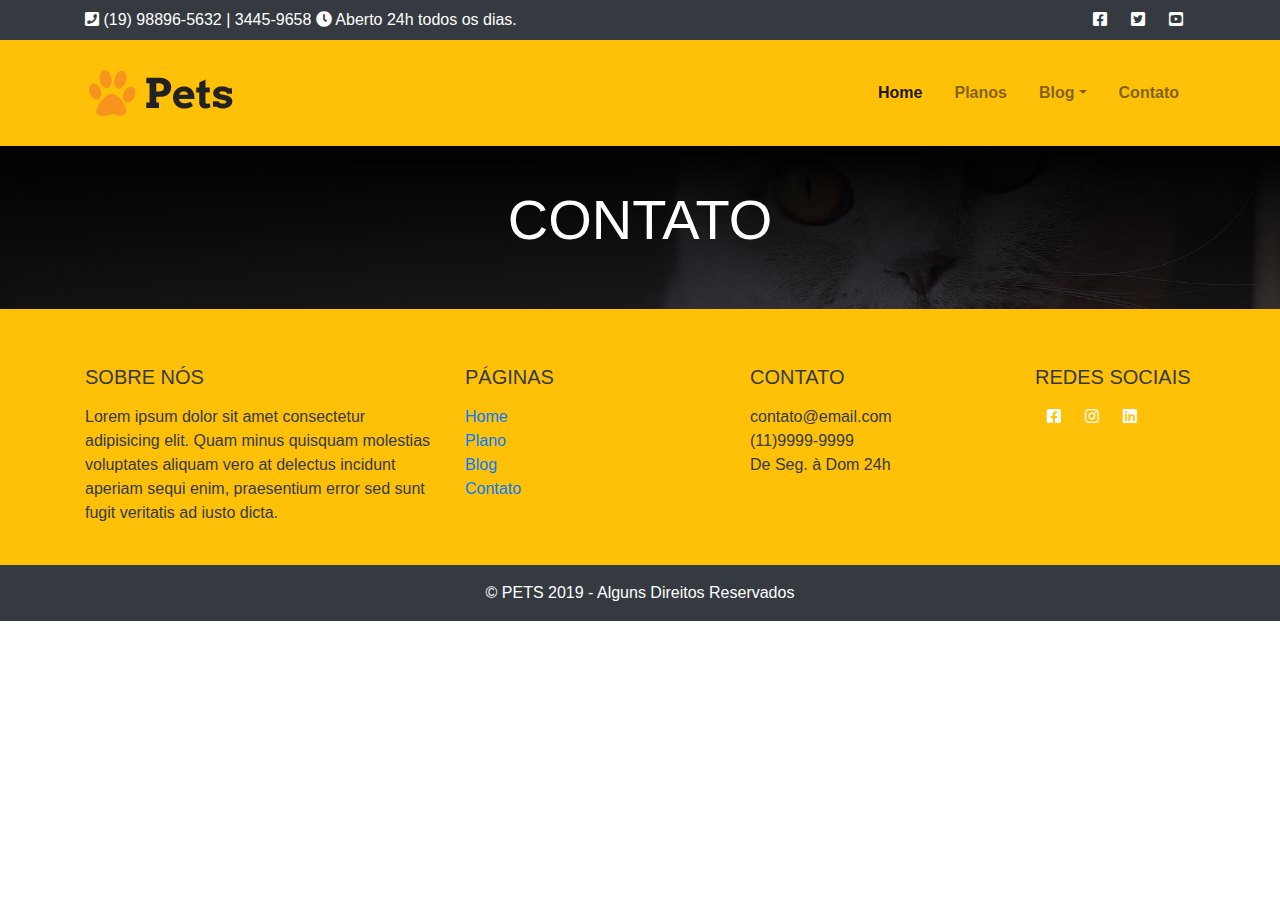
<file: planos.html>
<!DOCTYPE html>
<html lang="pt-br">
<head>
    <meta charset="UTF-8">
    <meta name="viewport" content="width=device-width, initial-scale=1.0">
    <meta http-equiv="X-UA-Compatible" content="ie=edge">
    <title>Pets</title>
    <link rel="stylesheet" href="https://use.fontawesome.com/releases/v5.8.2/css/all.css">
    <!-- Import CSS -->
    <link rel="stylesheet" href="css/bootstrap.css">
    <link rel="stylesheet" href="style.css">
</head>
<body>
    <header>
        <div class="topbar bg-dark"> <!--  d-none d-sm-block = não aprecer top no celular-->
            <div class="container">
                <div class="row text-white align-items-center py-2">
                    <div class="col-12 col-sm-8 text-sm-left text-center">
                        <i class="fa fa-phone-square" aria-hidden="true"></i>
                        (19) 98896-5632 | 3445-9658
                        <i class="fas fa-clock" aria-hidden="true"></i>
                        Aberto 24h todos os dias.
                    </div>
                    <div class="col-12 col-sm-4 text-sm-right text-center">
                        <div class="icons d-inline-flex">
                            <a href=""><i class="fab fa-facebook-square"></i></a>
                            <a href=""><i class="fab fa-twitter-square"></i></a>
                            <a href=""><i class="fab fa-youtube-square"></i></a>
                        </div>
                    </div>
                </div>
            </div>
        </div><!-- FIM topbar -->

        <nav class="navbar navbar-light bg-warning navbar-expand-md">
            <div class="container">
                <a href="#" class="navbar-brand">   <!-- navbar-brand = classe para logo -->
                    <img src="images/logo.png" alt="Logo">
                </a>
                <button class="navbar-toggler" type="button" data-toggle="collapse" data-target="#menu" aria-controls="conteudoNavbarSuportado" aria-expanded="false" aria-label="Alterna navegação">
                    <span class="navbar-toggler-icon"></span>
                </button>

                <div class="collapse navbar-collapse" id="menu">
                    <ul class="navbar-nav ml-auto">
                        <li class="nav-item active">
                            <a href="index.html" class="nav-link">Home</a>
                        </li>

                        <li class="nav-item">
                            <a href="planos.html" class="nav-link">Planos</a>
                        </li>
                        
                        <li class="nav-item dropdown">
                            <a href="blog.html" class="nav-link dropdown-toggle" data-toggle="dropdown">Blog</a>
                            <div class="dropdown-menu">
                                <a href="#" class="dropdown-item active">Novidades</a>
                                <a href="#" class="dropdown-item">Cuidados</a>
                                <a href="#" class="dropdown-item">Adoção</a>
                            </div>
                        </li>

                        <li class="nav-item">
                            <a href="contato.html" class="nav-link">Contato</a>
                        </li>
                    </ul>
                </div>
            </div>
        </nav><!-- FIM navbar -->
    </header><!-- FIM Header -->

    <!-- Iniciando Blockquote -->

    <section id="home-quote" class="p-md-4">
        <blockquote class="blockquote text-center text-white p-3"> <!-- text-center - alinha texto, imagens-->
            <p class="mb-0 display-4">CONTATO</p>
        </blockquote>
    </section>

    <section class="">
        
    </section>

    <footer class="bg-warning text-dark pt-4">
        <div class="container py-4 justify-content-round">
            <div class="row">
                <div class="col-6 col-md-4">
                    <h5 class="py-2">SOBRE NÓS</h5>
                    <P>Lorem ipsum dolor sit amet consectetur adipisicing elit. 
                       Quam minus quisquam molestias voluptates aliquam vero at delectus incidunt aperiam sequi enim,
                       praesentium error sed sunt fugit veritatis ad iusto dicta.
                    </P>
                </div>
                <div class="col-6 col-md-3">
                    <h5 class="py-2">PÁGINAS</h5>
                    <ul class="list-unstyled"> <!-- lista os marcadores da lista -->
                        <li><a href="#">Home</a></li>
                        <li><a href="#">Plano</a></li>
                        <li><a href="#">Blog</a></li>
                        <li><a href="#">Contato</a></li>
                    </ul>
                </div>
                <div class="col-6 col-md-3">
                    <h5 class="py-2">CONTATO</h5>
                    <ul class="list-unstyled"> <!-- lista os marcadores da lista -->
                        <li>contato@email.com</li>
                        <li>(11)9999-9999</li>
                        <li>De Seg. à Dom 24h</li>
                    </ul>
                </div>
                <div class="col-6 col-md-2">
                    <h5 class="py-2">REDES SOCIAIS</h5>
                   <div class="icons d-inline-flex">
                        <a href=""><i class="fab fa-facebook-square"></i></a>
                        <a href=""><i class="fab fa-instagram"></i></a>
                        <a href=""><i class="fab fa-linkedin"></i></a>
                   </div>
                </div>
            </div>
        </div>
        <div class="bg-dark text-center py-3 text-white">
            <span class="m-1">&copy; PETS 2019 - Alguns Direitos Reservados</span>
        </div>
    </footer>

    <!-- Import Javascript -->
    <script src="js/jquery.js"></script>
    <script src="js/bootstrap.js"></script>
</body>
</html>
</file>
<file: style.css>
*{
    margin: 0;
    padding: 0;
}
.icons a{
    color: white;
    padding: 0 0.75em;
}
#menu .nav-item a{
    padding: 1em;
    font-weight: 600;
}
.bg-servicos{
    width: 74%;
    height: auto;
}
#home-quote{
    background: linear-gradient(0deg, rgba(10,10,15,0.8), rgba(0,0,0.75)), url(images/bg-home.jpg) center center;
    background-size: cover;
}
.perguntas{
    color: #1a7382;
    width: 100;
}
.perguntas a{
    font-size: 0.8em!important;
    cursor: pointer;
}
.sidebar ol a{
    color: #000;
}
</file>
